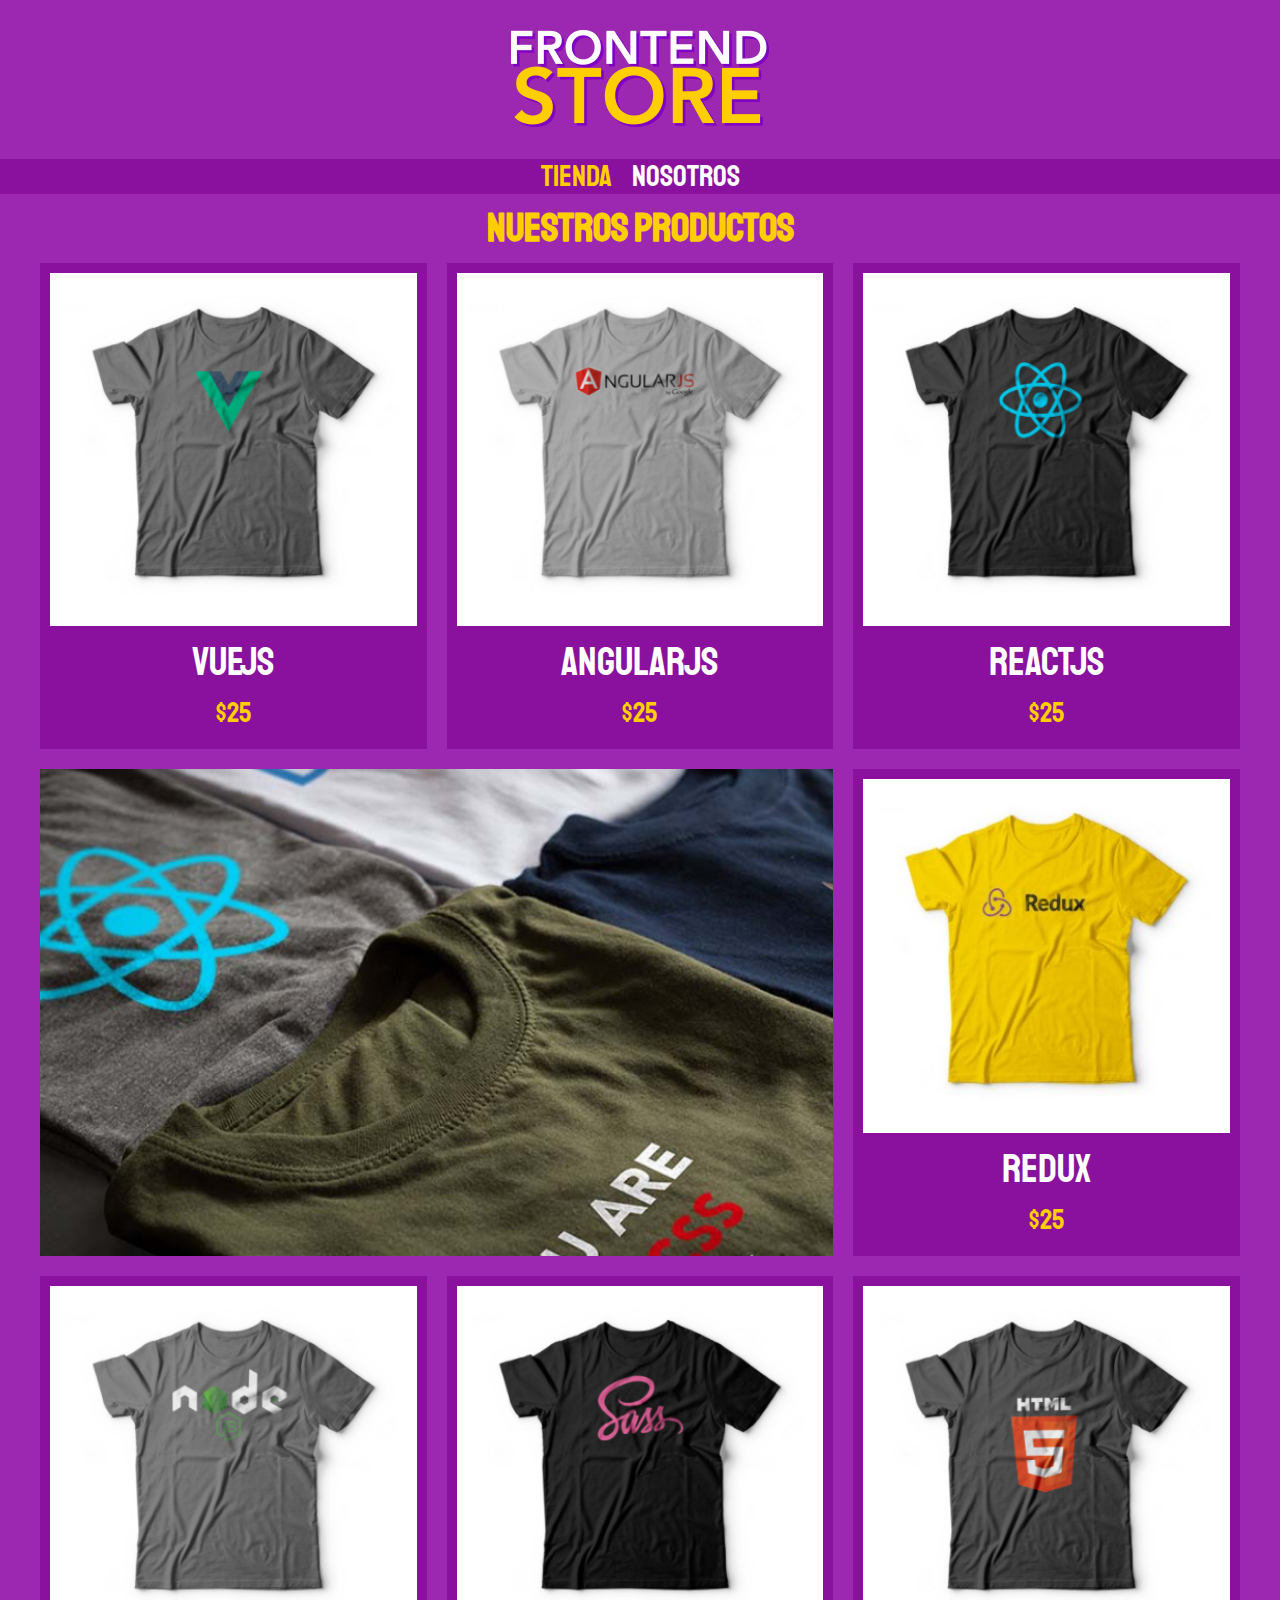
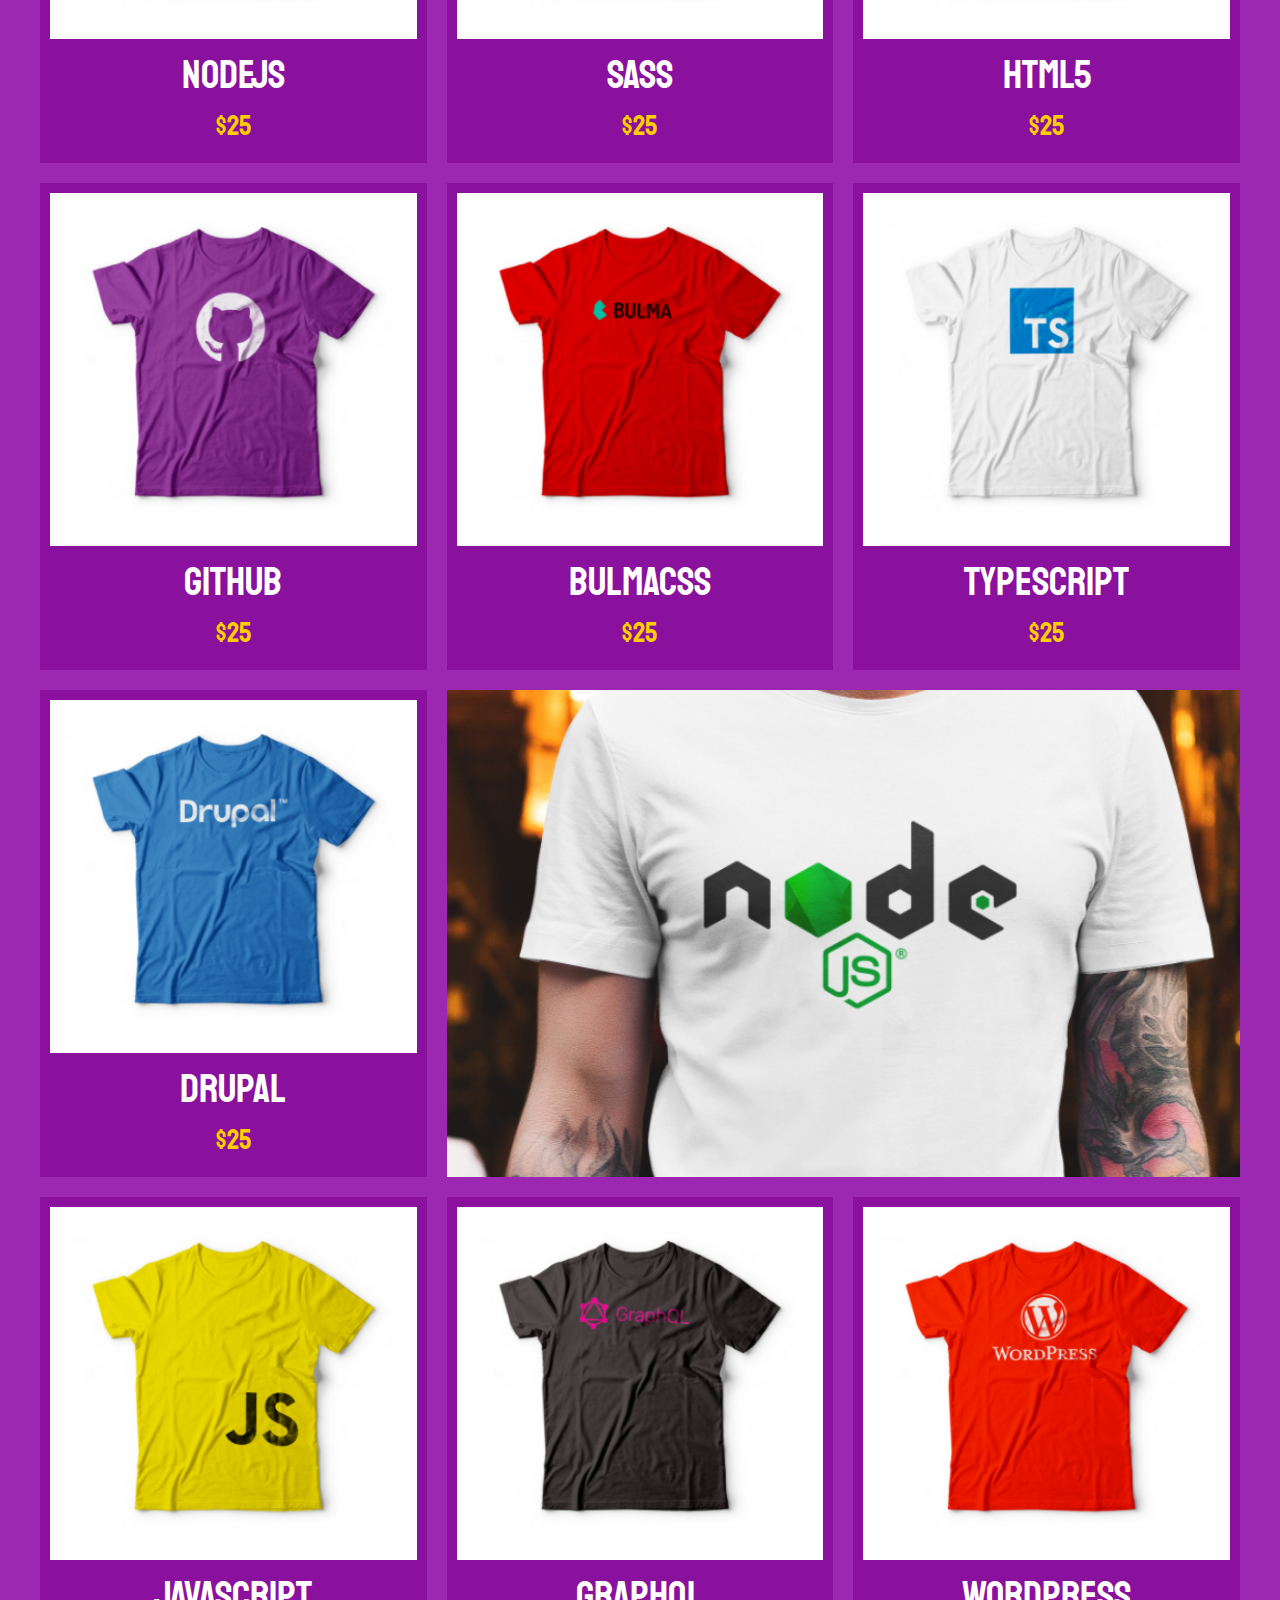
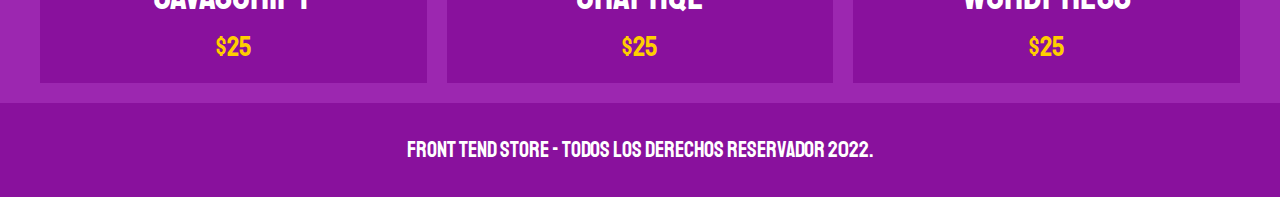
<file: index.html>
<!DOCTYPE html>
<html lang="en">
<head>
    <meta charset="UTF-8">
    <meta http-equiv="X-UA-Compatible" content="IE=edge">
    <meta name="viewport" content="width=device-width, initial-scale=1.0">
    <title>FrontEnd Store</title>
    <link rel="stylesheet" href="css/normalize.css">
    <link rel="preconnect" href="https://fonts.googleapis.com">
    <link rel="preconnect" href="https://fonts.gstatic.com" crossorigin>
    <link href="https://fonts.googleapis.com/css2?family=Krub:wght@400;700&family=Staatliches&display=swap" rel="stylesheet"> 
    <link rel="stylesheet" href="css/style.css">
</head>
<body>
    
    <header class="header">
        <a href="index.html">
            <img class="header__logo" src="img/logo.png" alt="Logotipo">
        </a>
    </header>

    <nav class="navegacion">
        <a class="navegacion__enlace navegacion__enlace--activo" href="index.html">Tienda</a>
        <a class="navegacion__enlace" href="nosotros.html">Nosotros</a>
    </nav>

    <main class="contenedor">
        <h1>Nuestros Productos</h1>

        <div class="grid">

            <div class="producto">
                <a href="producto.html">
                    <img class="producto__imagen" src="img/1.jpg" alt="imagen camisa">
                    <div class="producto__informacion">
                        <p class="producto__nombre">VueJS</p>
                        <p class="producto__precio">$25</p>
                    </div>
                </a>
            </div>

            <div class="producto">
                <a href="producto.html">
                    <img class="producto__imagen" src="img/2.jpg" alt="imagen camisa">
                    <div class="producto__informacion">
                        <p class="producto__nombre">AngularJS</p>
                        <p class="producto__precio">$25</p>
                    </div>
                </a>
            </div>

            <div class="producto">
                <a href="producto.html">
                    <img class="producto__imagen" src="img/3.jpg" alt="imagen camisa">
                    <div class="producto__informacion">
                        <p class="producto__nombre">ReactJS</p>
                        <p class="producto__precio">$25</p>
                    </div>
                </a>
            </div>

            <div class="producto">
                <a href="producto.html">
                    <img class="producto__imagen" src="img/4.jpg" alt="imagen camisa">
                    <div class="producto__informacion">
                        <p class="producto__nombre">Redux</p>
                        <p class="producto__precio">$25</p>
                    </div>
                </a>
            </div>

            <div class="producto">
                <a href="producto.html">
                    <img class="producto__imagen" src="img/5.jpg" alt="imagen camisa">
                    <div class="producto__informacion">
                        <p class="producto__nombre">NodeJS</p>
                        <p class="producto__precio">$25</p>
                    </div>
                </a>
            </div>

            <div class="producto">
                <a href="producto.html">
                    <img class="producto__imagen" src="img/6.jpg" alt="imagen camisa">
                    <div class="producto__informacion">
                        <p class="producto__nombre">SASS</p>
                        <p class="producto__precio">$25</p>
                    </div>
                </a>
            </div>

            <div class="producto">
                <a href="producto.html">
                    <img class="producto__imagen" src="img/7.jpg" alt="imagen camisa">
                    <div class="producto__informacion">
                        <p class="producto__nombre">HTML5</p>
                        <p class="producto__precio">$25</p>
                    </div>
                </a>
            </div>

            <div class="producto">
                <a href="producto.html">
                    <img class="producto__imagen" src="img/8.jpg" alt="imagen camisa">
                    <div class="producto__informacion">
                        <p class="producto__nombre">Github</p>
                        <p class="producto__precio">$25</p>
                    </div>
                </a>
            </div>

            <div class="producto">
                <a href="producto.html">
                    <img class="producto__imagen" src="img/9.jpg" alt="imagen camisa">
                    <div class="producto__informacion">
                        <p class="producto__nombre">BulmaCSS</p>
                        <p class="producto__precio">$25</p>
                    </div>
                </a>
            </div>

            <div class="producto">
                <a href="producto.html">
                    <img class="producto__imagen" src="img/10.jpg" alt="imagen camisa">
                    <div class="producto__informacion">
                        <p class="producto__nombre">TypeScript</p>
                        <p class="producto__precio">$25</p>
                    </div>
                </a>
            </div>

            <div class="producto">
                <a href="producto.html">
                    <img class="producto__imagen" src="img/11.jpg" alt="imagen camisa">
                    <div class="producto__informacion">
                        <p class="producto__nombre">Drupal</p>
                        <p class="producto__precio">$25</p>
                    </div>
                </a>
            </div>

            <div class="producto">
                <a href="producto.html">
                    <img class="producto__imagen" src="img/12.jpg" alt="imagen camisa">
                    <div class="producto__informacion">
                        <p class="producto__nombre">JavaScript</p>
                        <p class="producto__precio">$25</p>
                    </div>
                </a>
            </div>
            
            <div class="producto">
                <a href="producto.html">
                    <img class="producto__imagen" src="img/13.jpg" alt="imagen camisa">
                    <div class="producto__informacion">
                        <p class="producto__nombre">GraphQL</p>
                        <p class="producto__precio">$25</p>
                    </div>
                </a>
            </div>
            
            <div class="producto">
                <a href="producto.html">
                    <img class="producto__imagen" src="img/14.jpg" alt="imagen camisa">
                    <div class="producto__informacion">
                        <p class="producto__nombre">Wordpress</p>
                        <p class="producto__precio">$25</p>
                    </div>
                </a>
            </div>

            <div class="grafico grafico--camisas"></div>
            <div class="grafico grafico--node"></div>

        </div>
    </main>

    <footer class="footer">
        <p class="footer__texto">Front Tend Store - Todos los derechos Reservador 2022.</p>
    </footer>

</body>
</html>
</file>
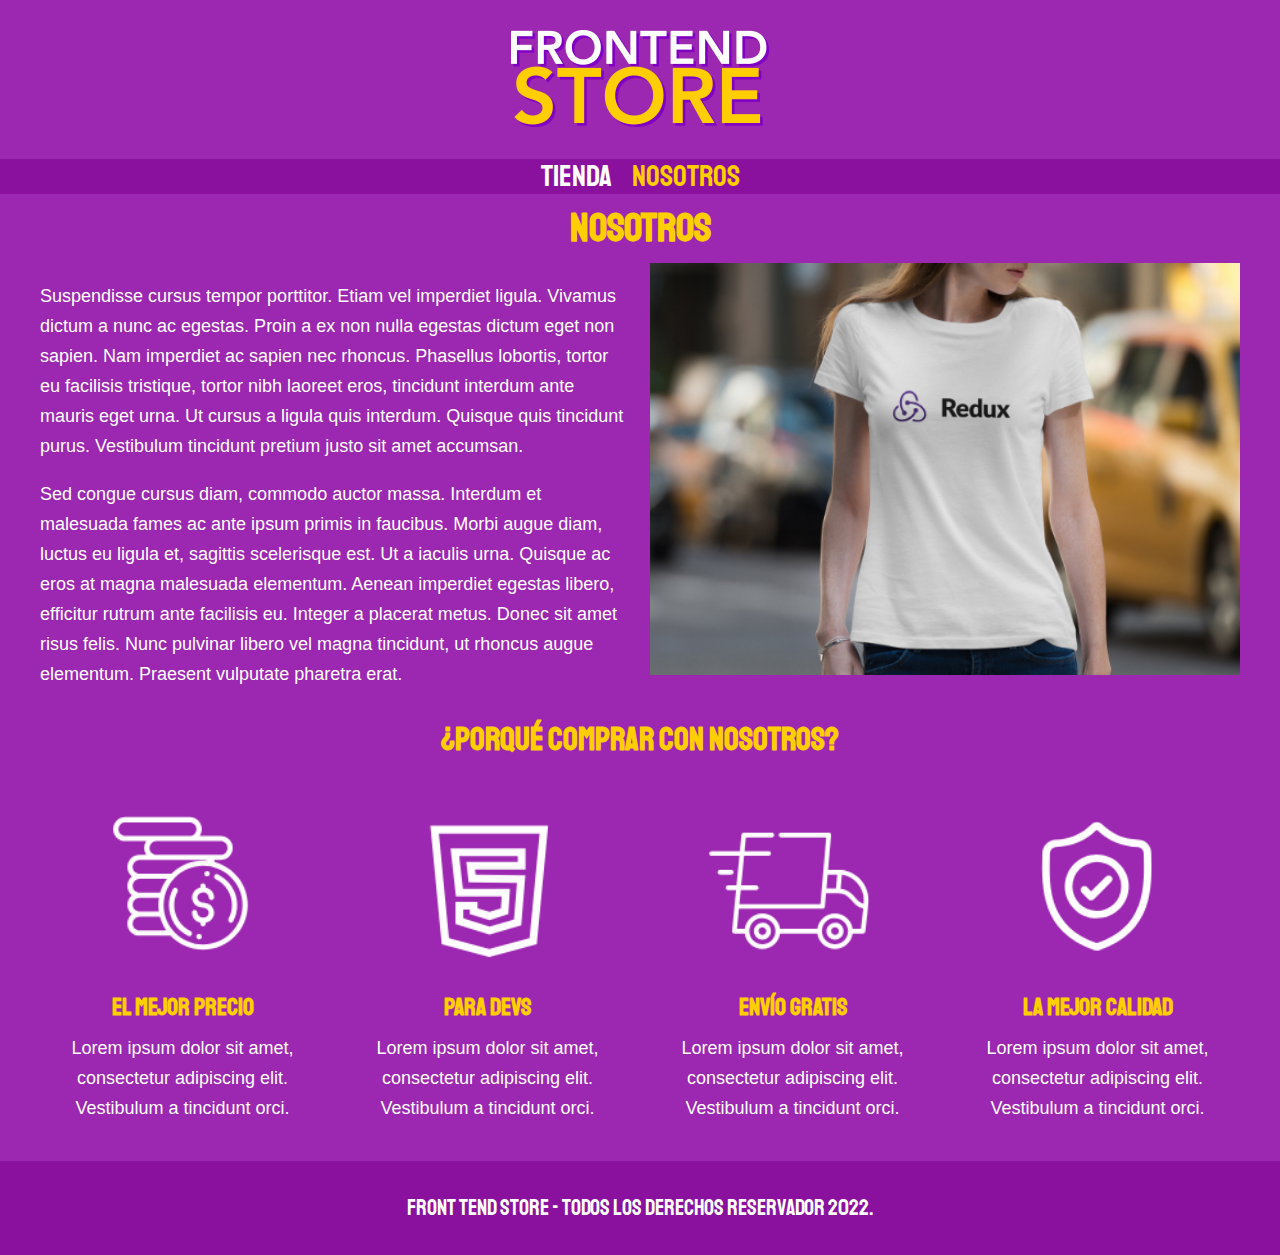
<file: nosotros.html>
<!DOCTYPE html>
<html lang="en">
<head>
    <meta charset="UTF-8">
    <meta http-equiv="X-UA-Compatible" content="IE=edge">
    <meta name="viewport" content="width=device-width, initial-scale=1.0">
    <title>FrontEnd Store</title>
    <link rel="stylesheet" href="css/normalize.css">
    <link rel="preconnect" href="https://fonts.googleapis.com">
    <link rel="preconnect" href="https://fonts.gstatic.com" crossorigin>
    <link href="https://fonts.googleapis.com/css2?family=Krub:wght@400;700&family=Staatliches&display=swap" rel="stylesheet"> 
    <link rel="stylesheet" href="css/style.css">
</head>
<body>
    
    <header class="header">
        <a href="index.html">
            <img class="header__logo" src="img/logo.png" alt="Logotipo">
        </a>
    </header>

    <nav class="navegacion">
        <a class="navegacion__enlace" href="index.html">Tienda</a>
        <a class="navegacion__enlace navegacion__enlace--activo" href="nosotros.html">Nosotros</a>
    </nav>

    <main class="contenedor">
        <h1>Nosotros</h1>

        <div class="nosotros">

            <div class="nosotros__contenido">
                <p> Suspendisse cursus tempor porttitor. Etiam vel imperdiet ligula. Vivamus dictum a nunc ac egestas. Proin a ex non nulla egestas dictum eget non sapien. 
                    Nam imperdiet ac sapien nec rhoncus. Phasellus lobortis, tortor eu facilisis tristique, tortor nibh laoreet eros, tincidunt interdum ante mauris eget urna. 
                    Ut cursus a ligula quis interdum. Quisque quis tincidunt purus. Vestibulum tincidunt pretium justo sit amet accumsan.</p>

                <p>Sed congue cursus diam, commodo auctor massa. Interdum et malesuada fames ac ante ipsum primis in faucibus. Morbi augue diam, luctus eu ligula et, sagittis scelerisque est. 
                    Ut a iaculis urna. Quisque ac eros at magna malesuada elementum. Aenean imperdiet egestas libero, efficitur rutrum ante facilisis eu. 
                    Integer a placerat metus. Donec sit amet risus felis. Nunc pulvinar libero vel magna tincidunt, ut rhoncus augue elementum. Praesent vulputate pharetra erat.</p> 
            </div>    

            <img class="nosotros__imagen" src="img/nosotros.jpg" alt="imagen nosotros">

        </div>
    </main>

    <section class="contenedor comprar">
        <h2 class="comprar_titulo">¿Porqué comprar con nosotros?</h2>

        <div class="bloques">

            <div class="bloque">
                <img class="bloque__imagen" src="img/icono_1.png" alt="porque comprar">
                <h3 class="bloque__titulo">El Mejor Precio</h3>
                <p>Lorem ipsum dolor sit amet, consectetur adipiscing elit. Vestibulum a tincidunt orci.</p>
            </div>   

            <div class="bloque">
                <img class="bloque__imagen" src="img/icono_2.png" alt="porque comprar">
                <h3 class="bloque__titulo">Para Devs</h3>
                <p>Lorem ipsum dolor sit amet, consectetur adipiscing elit. Vestibulum a tincidunt orci.</p>
            </div> 

            <div class="bloque">
                <img class="bloque__imagen" src="img/icono_3.png" alt="porque comprar">
                <h3 class="bloque__titulo">Envío Gratis</h3>
                <p>Lorem ipsum dolor sit amet, consectetur adipiscing elit. Vestibulum a tincidunt orci.</p>
            </div> 

            <div class="bloque">
                <img class="bloque__imagen" src="img/icono_4.png" alt="porque comprar">
                <h3 class="bloque__titulo">La Mejor Calidad</h3>
                <p>Lorem ipsum dolor sit amet, consectetur adipiscing elit. Vestibulum a tincidunt orci. </p>
            </div> 
        </div>
    </section>

    <footer class="footer">
        <p class="footer__texto">Front Tend Store - Todos los derechos Reservador 2022.</p>
    </footer>

</body>
</html>
</file>
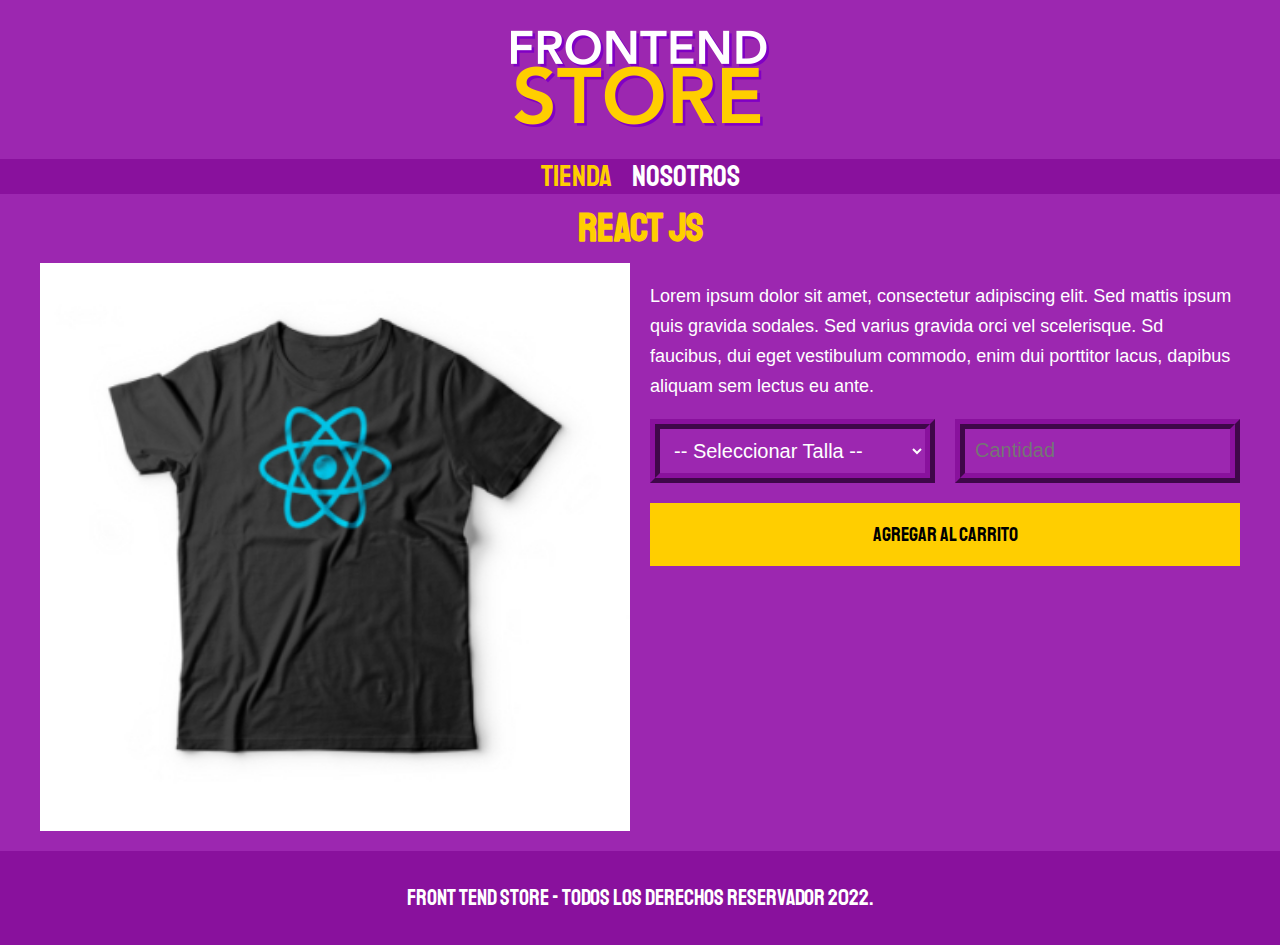
<file: producto.html>
<!DOCTYPE html>
<html lang="en">
<head>
    <meta charset="UTF-8">
    <meta http-equiv="X-UA-Compatible" content="IE=edge">
    <meta name="viewport" content="width=device-width, initial-scale=1.0">
    <title>FrontEnd Store</title>
    <link rel="stylesheet" href="css/normalize.css"> 
    <link rel="preconnect" href="https://fonts.googleapis.com">
    <link rel="preconnect" href="https://fonts.gstatic.com" crossorigin>
    <link href="https://fonts.googleapis.com/css2?family=Krub:wght@400;700&family=Staatliches&display=swap" rel="stylesheet"> 
    <link rel="stylesheet" href="css/style.css">
</head>
<body>
    
    <header class="header">
        <a href="index.html">
            <img class="header__logo" src="img/logo.png" alt="Logotipo">
        </a>
    </header>

    <nav class="navegacion">
        <a class="navegacion__enlace navegacion__enlace--activo" href="index.html">Tienda</a>
        <a class="navegacion__enlace" href="nosotros.html">Nosotros</a>
    </nav>

    <main class="contenedor">
        <h1>React JS</h1>

        <div class="camisa">
            <img class="camisa__imagen" src="img/3.jpg" alt="imagel del producto">

            <div class="camisa__contenido">
                <p>Lorem ipsum dolor sit amet, consectetur adipiscing elit. Sed mattis ipsum quis gravida sodales. Sed varius gravida orci vel scelerisque. 
                    Sd faucibus, dui eget vestibulum commodo, enim dui porttitor lacus, dapibus aliquam sem lectus eu ante.</p>
                <form class="formulario">
                    <select class="formulario__campo">
                        <option disabled selected>-- Seleccionar Talla --</option>
                        <option>Chica</option>
                        <option>Mediana</option>
                        <option>Grande</option>
                    </select>

                    <input class="formulario__campo" type="number" placeholder="Cantidad" min="1"
                    oninput="this.value = this.value.replace(/[^0-9.]/g, '').replace(/(\..*)\./g, '$1');">
                    <input class="formulario__submit" type="submit" value="Agregar al carrito"
                        href="index.html">
                </form>
            </div>

        </div>
    </main>

    <footer class="footer">
        <p class="footer__texto">Front Tend Store - Todos los derechos Reservador 2022.</p>
    </footer>

</body>
</html>
</file>
<file: css/style.css>
:root {
    --primary: #9c27b0;
    --primaryDark: #89119D;
    --secundary: #FFCE00;
    --secundayDark: rgb(233, 287, 2); 
    --white: #FFF;
    --black: #000;

    --primaryFont: 'Staatliches', cursive; 
}

html {
    box-sizing: border-box; 
    font-size: 62.5%;
}

*, *::before, *::after {
    box-sizing: inherit;
}

/** Globales **/

body {
    background-color: var(--primary);
    font-size: 1.6rem;
    line-height: 1.5rem;
}

p {
    font-size: 1.8rem;
    font-family: Arial, Helvetica, sans-serif;
    color: var(--white);
    line-height: 3rem;
}

a {
    text-decoration: none;
}

img {
    width: 100%;
}

.contenedor {
    max-width: 120rem;
    margin: 0 auto;
}

h1, h2, h3 {
    text-align: center;
    color: var(--secundary);
    font-family: var(--primaryFont);
}

h1 {
    font-size: 4rem;
}

h2 {
    font-size: 3.2rem;
}

h3 {
    font-size: 2.4rem;
}

/** Header **/

.header {
    display: flex;
    justify-content: center ;
}

.header__logo {
    margin: 3rem 0;
}

.footer {
    background-color: var(--primaryDark);
    padding: 1rem 0;
    margin-top: 2rem;
}

.footer__texto {
    font-family: var(--primaryFont);
    text-align: center;
    font-size: 2.2rem;
}

/** Navegación **/

.navegacion {
    background-color: var(--primaryDark);
    padding: 1rem 0;
    display: flex;
    justify-content:center;
    /**gap: 2rem; Separación forma nueva**/
}

.navegacion__enlace {
    font-family: var(--primaryFont);
    color: var(--white);
    font-size: 3rem;
    margin-right: 2rem;
}

.navegacion__enlace:last-of-type {
    margin-right: 0;;
}

.navegacion__enlace:hover,
.navegacion__enlace--activo {
    color: var(--secundary);
}

/** Grid **/

.grid {
    display: grid;
    grid-template-columns: repeat(2, 1fr);
    gap: 2rem;
}

@media (min-width: 768px) {
    .grid {
        grid-template-columns: repeat(3, 1fr);
    }
}

/** Productos **/

.producto {
    background-color: var(--primaryDark);
    padding: 1rem;
}

.producto__nombre {
    font-size: 4rem;
}

.producto__precio {
    font-size: 2.8rem;
    color: var(--secundary);
}

.producto__nombre,
.producto__precio {
    font-family: var(--primaryFont);
    margin: 1rem 0;
    text-align: center;
    line-height: 1.2;
}

/** Gráficos **/

.grafico {
    min-height: 30rem;
    background-repeat: no-repeat;
    background-size: cover;
    grid-column: 1 / 3;
}

.grafico--camisas {
    grid-row: 2 / 3;
    background-image: url(../img/grafico1.jpg);
}

.grafico--node {
    background-image: url(../img/grafico2.jpg);
    grid-row: 8 / 9;
}  

@media (min-width: 768px) {
    .grafico--node {
        grid-row: 5 / 6;
        grid-column: 2 / 4;
    }    
}

/** Nosotros **/

.nosotros {
    display: grid;
    grid-template-rows: repeat(2, auto);
}

@media (min-width: 768px) {
    .nosotros {
        grid-template-columns: repeat(2, 1fr);
        column-gap: 2rem;
    }
}

.nosotros__imagen {
    grid-row: 1 / 2;
}

@media (min-width: 768px) {
    .nosotros__imagen {
        grid-column: 2 / 3;
    }
}

/** Bloques **/
.bloques {
    display: grid;
    grid-template-columns: repeat(2, 1fr);
    gap: 2rem;
}

@media (min-width: 768px) {
    .bloques {
        display: grid;
        grid-template-columns: repeat(4, 1fr);
    }   
}

.bloque {
    text-align: center;
}

.bloque__titulo {
    margin: 0;
}

/** Página del producto **/

@media (min-width: 768px) {
    .camisa {
        display: grid;
        grid-template-columns: repeat(2, 1fr);
        column-gap: 2rem;
    }
}

.formulario {
    display: grid;
    grid-template-columns: repeat(2, 1fr);
    gap: 2rem;
}

.formulario__campo {
    /**border-color: var(--primaryDark);
    border-width: 1rem;
    border-style: ridge;  Same as below **/ 

    border: 1rem ridge var(--primaryDark);
    background-color: transparent;
    color: var(--white);
    font-size: 2rem;
    font-family: Arial, Helvetica, sans-serif;
    padding: 1rem;
    min-width: 100%;
}

.formulario__submit {
    background-color: var(--secundary);
    border: none;
    font-size: 2rem;
    font-family: var(--primaryFont);
    padding: 2rem;
    transition: background-color .5s ease;
    grid-column: 1 / 3;    
}

.formulario__submit:hover {
    cursor: pointer;
    background-color: var(--secundayDark);
    
}
</file>
